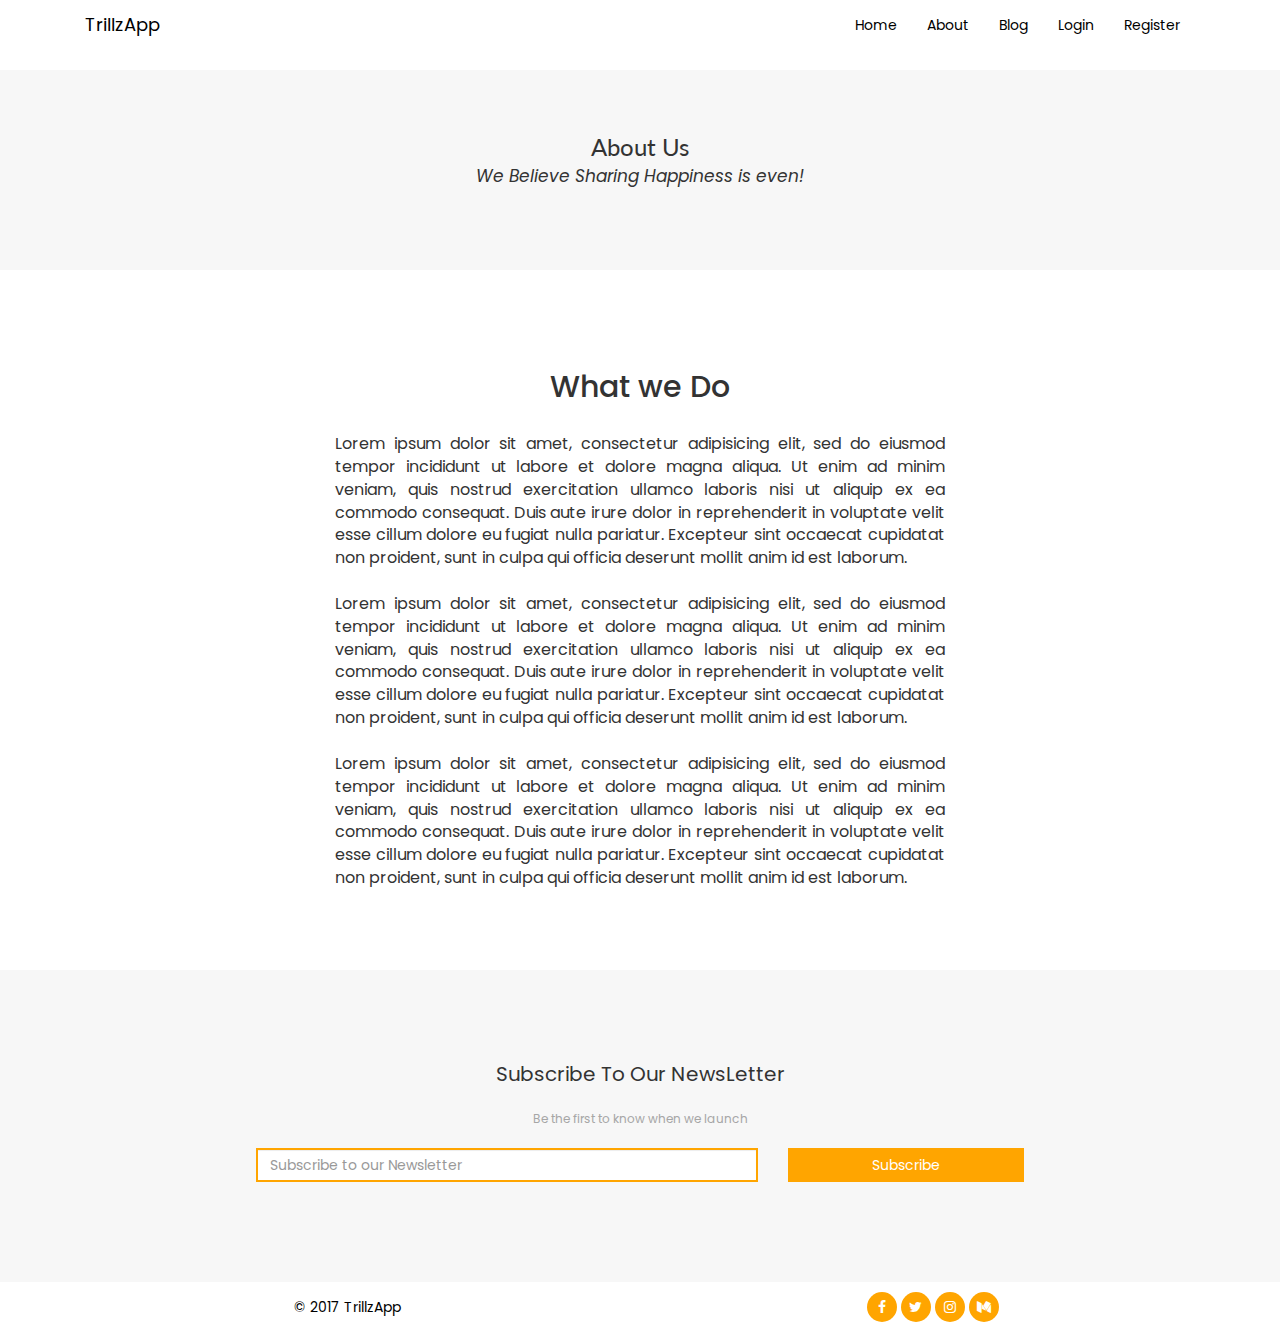
<file: about.html>
<!DOCTYPE html>
<html lang="en">
  <head>
    <meta charset="utf-8">
    <meta http-equiv="X-UA-Compatible" content="IE=edge">
    <meta name="viewport" content="width=device-width, initial-scale=1">
    <!-- The above 3 meta tags *must* come first in the head; any other head content must come *after* these tags -->
    <meta name="description" content="">
    <meta name="author" content="">
    <link rel="icon" href="/favicon.ico">

    <title>TrillpzApp - Login Page</title>

    <!-- Bootstrap core CSS -->
    <link href="assets/bs/css/bootstrap.css" rel="stylesheet">
    <link href="assets/fa/css/font-awesome.css" rel="stylesheet">
    <link rel="stylesheet" type="text/css" href="assets/styles/style.css">

    <!-- custom fonts -->
		<link rel="stylesheet" type="text/css" href="//fonts.googleapis.com/css?family=Lato" />
	    <link rel="stylesheet" type="text/css" href="//fonts.googleapis.com/css?family=Roboto" />
	    <link rel="stylesheet" type="text/css" href="//fonts.googleapis.com/css?family=Poppins" />
	    <link rel="stylesheet" type="text/css" href="//fonts.googleapis.com/css?family=Satisfy" />

	    <link rel="stylesheet" type="text/css" href="plugins/slick.css">
	    <link rel="stylesheet" type="text/css" href="plugins/slick-theme.css">

    
  </head>

  <body>
  		<style type="text/css">
  			.navbar-default .navbar-toggle .icon-bar
  			{
  				background: black !important;
  			}
  			.navbar-default .vv .icon-bar
  			{
  				background: black !important;
  			}
  			.navbar-default .navbar-toggle:hover, .navbar-default .navbar-toggle:focus
  			{
  				background-color: transparent;
  			}
  			.navbar-default .vv:hover, .navbar-default .vv:focus
  			{
  				background-color: transparent;
  			}
  		</style>

  		<section id="section1" style="background: white !important; color: black !important; height: 100% !important">
  			<div class="container">
  				<!-- nav section -->
  				<nav class="navbar navbar-default" role="navigation" id="nav">
  					<div class="container-fluid">
  						<!-- Brand and toggle get grouped for better mobile display -->
  						<div class="navbar-header">
  							<button type="button" class="navbar-toggle" data-toggle="collapse" data-target=".navbar-ex1-collapse" style="border: 0px !important">
  								<span class="sr-only">Toggle navigation</span>
  								<span class="icon-bar" style="color: white !important"></span>
  								<span class="icon-bar"></span>
  								<span class="icon-bar"></span>
  							</button>
  							<a class="navbar-brand" href="#" style="color: black !important">TrillzApp</a>
  						</div>
  				
  						<!-- Collect the nav links, forms, and other content for toggling -->
  						<div class="collapse navbar-collapse navbar-ex1-collapse">
  						
  					<ul class="nav navbar-nav navbar-right">
                  <li><a href="#" class="header_main_link" style="color: black !important">Home</a></li>
                  <li><a href="about.html" class="header_main_link" style="color: black !important">About</a></li>
                  <li><a href="http://trillzapp.blogspot.com" class="header_main_link" style="color: black !important">Blog</a></li>
                  <li><a href="login.html" class="header_main_link" style="color: black !important">Login</a></li>
                  <li><a href="register.html" class="header_main_link" style="color: black !important">Register</a></li>

                  
                </ul>
  						</div><!-- /.navbar-collapse -->
  					</div>
  				</nav>


  				<!-- nav end -->
  			</div>

  			<!-- external styles -->
  				<style type="text/css">
  					button#but
					{
				background: orange !important;
				border-radius: 30px;
				height: 30px;
				width: 30px;
				border:none;
				outline: none;
				color: white
				}
  				</style>

  			<!--end -->

  			  	<nav class="navbar navbar-default" id="menu" style=" display: none; color: black !important; height: 60px; position: fixed; top:0px; z-index: 9999; width: 100%; border-bottom:white; border-radius: 0px !important; background: white;">
					<div class="container">
						<div class="navbar-header">
							<button type="button" class="navbar-toggle vv collapsed" style="border-color:none;" data-toggle="collapsed" data-target="#header" aria-expanded="false" style="border:0px !important">
								<span  class="sr-only">Toggle navigation</span>
						        <span style="color: white;" class="icon-bar"></span>
						        <span class="icon-bar"></span>
						        <span class="icon-bar"></span>
							</button>
							<a href="" class="navbar-brand" style="color: black !important">
								TrillzApp
							</a>
						</div>
						<div class="collapse navbar-collapse" id="header_menu">
							<ul class="nav navbar-nav navbar-right">
                  <li><a href="index.html" class="header_main_link" style="color: black !important">Home</a></li>
                  <li><a href="about.html" class="header_main_link" style="color: black !important">About</a></li>
                  <li><a href="http://trillzapp.blogspot.com" class="header_main_link" style="color: black !important">Blog</a></li>
                  <li><a href="login.html" class="header_main_link" style="color: black !important">Login</a></li>
                  <li><a href="register.html" class="header_main_link" style="color: black !important">Register</a></li>
                </ul>



						</div>
					</div>
				</nav>

  		</section>

      <section id="textSection" style="background-color: rgb(247, 247, 247) !important; height: 200px">
        <center>
          <br><br><br>
          <span style="font-size: 24px; font-family: 'Lato';">About Us</span>
          <br>
          <span style="font-style: italic; font-size: 17px;">We Believe Sharing Happiness is even!</span>
        </center>
      </section>


      <section id="loginBox">
        <div class="container" style="width: 50%">
          <center>
          <br><br><br><br>
            <h2>What we Do</h2>
            <br>

            <span style="text-align: justify !important; float: left !important; font-size: 16px">
              Lorem ipsum dolor sit amet, consectetur adipisicing elit, sed do eiusmod
              tempor incididunt ut labore et dolore magna aliqua. Ut enim ad minim veniam,
              quis nostrud exercitation ullamco laboris nisi ut aliquip ex ea commodo
              consequat. Duis aute irure dolor in reprehenderit in voluptate velit esse
              cillum dolore eu fugiat nulla pariatur. Excepteur sint occaecat cupidatat non
              proident, sunt in culpa qui officia deserunt mollit anim id est laborum.
              <br><br>
              Lorem ipsum dolor sit amet, consectetur adipisicing elit, sed do eiusmod
              tempor incididunt ut labore et dolore magna aliqua. Ut enim ad minim veniam,
              quis nostrud exercitation ullamco laboris nisi ut aliquip ex ea commodo
              consequat. Duis aute irure dolor in reprehenderit in voluptate velit esse
              cillum dolore eu fugiat nulla pariatur. Excepteur sint occaecat cupidatat non
              proident, sunt in culpa qui officia deserunt mollit anim id est laborum.
              <br><br>
              Lorem ipsum dolor sit amet, consectetur adipisicing elit, sed do eiusmod
              tempor incididunt ut labore et dolore magna aliqua. Ut enim ad minim veniam,
              quis nostrud exercitation ullamco laboris nisi ut aliquip ex ea commodo
              consequat. Duis aute irure dolor in reprehenderit in voluptate velit esse
              cillum dolore eu fugiat nulla pariatur. Excepteur sint occaecat cupidatat non
              proident, sunt in culpa qui officia deserunt mollit anim id est laborum.
            </span>
            <br><br>
          </center>
        </div>
      </section>
      <br><br><br><br>

      <section class="subscribe" style="padding-bottom: 100px; padding-top: 50px; background: #f7f7f7; height: 100%">
      <div class="container">
        <center>
            <br><br>
            <span class="section_header">Subscribe To Our NewsLetter</span>
            <br><br>

            <span class="section_sub section_center">Be the first to know when we launch</span>

            <br><br>

            <center >
              <div class="row email_sec" style="width: 70%">
                  <div class="col-lg-8 col-sm-12 col-xs-12 col-md-12 cl121" >
                    <input type="email" name="email" placeholder="Subscribe to our Newsletter" class="form-control form__" style="width: 100% ;border-radius:0px !important; outline: none !important; border: 2px solid orange;">
                  </div>

                  <div class="col-lg-4 col-sm-12 col-xs-12 col-md-12 cl12">
                    <button class="btn btn-success btt btn1" style="width: 100%; border-radius:0px !important; background:orange !important; margin-top: 0px !important; border: 1px solid orange">Subscribe</button>
                  </div>
                </div>
            </center> 

            
        </center>
      </div>
      </section>

      <footer class="footer" style="background: white; color: black !important; padding-top: 10px; padding-bottom: 10px; ">
      <div class="container">
        <div class="row">
        <center>
          <div class="col-sm-6 col-lg-6"  style="padding-top: 5px">
            &copy 2017 TrillzApp
          </div>
        </center> 
          

          <div class="col-sm-6 col-lg-6">
            <!-- Social links -->
            <center>
            <div class="row">
              <button id="but"><i class="fa fa-facebook"></i></button>
              <button id="but"><i class="fa fa-twitter"></i></button>
              <button id="but"><i class="fa fa-instagram"></i></button>
              <button id="but"><i class="fa fa-medium"></i></button>
            </div>
            </center>
          </div>
        </div>
      </div>  
      </footer>

      <footer>
              <script type="text/javascript" src="assets/jquery.js"></script>
          <script type="text/javascript" src="assets/bs/js/bootstrap.js"></script>
          <script type="text/javascript" src="assets/scrollreveal.min.js"></script>
          <script type="text/javascript" src="plugins/slick.js"></script>

             <script type="text/javascript">
                $(document).ready(function()
                {
                  //DO some shit for the navigation..
                  $(window).scroll(function()
                  {
                    //Check the scroll width,,
                    if($(this).scrollTop()>50)
                    {
                      //Ease out..
                      $("#menu").fadeIn(500);
                    }
                    else
                    {
                      $("#menu").fadeOut(500);
                    }
                  });
                });
              </script>
      </footer>
      </body>

      </html>
</file>
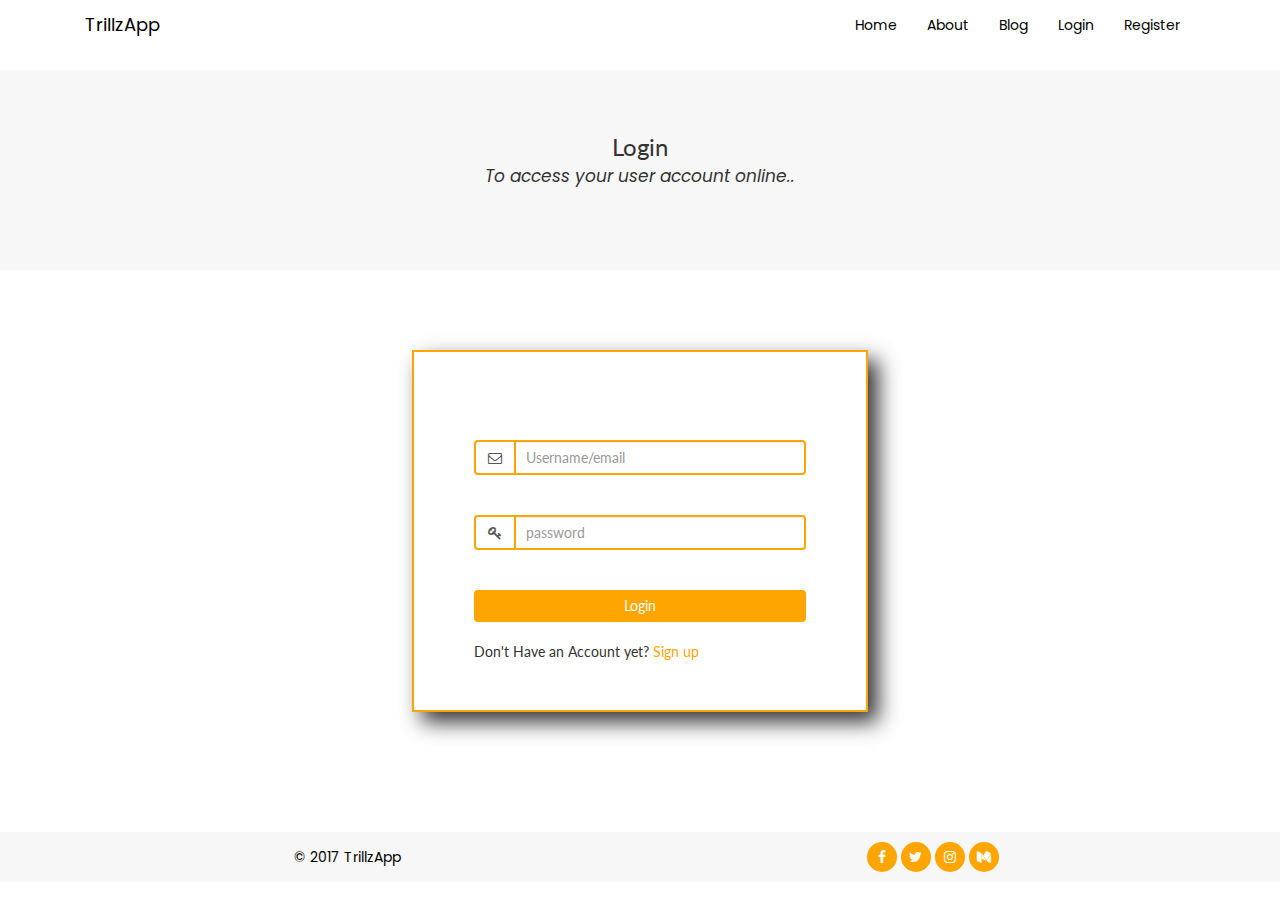
<file: login.html>
<!DOCTYPE html>
<html lang="en">
  <head>
    <meta charset="utf-8">
    <meta http-equiv="X-UA-Compatible" content="IE=edge">
    <meta name="viewport" content="width=device-width, initial-scale=1">
    <!-- The above 3 meta tags *must* come first in the head; any other head content must come *after* these tags -->
    <meta name="description" content="">
    <meta name="author" content="">
    <link rel="icon" href="/favicon.ico">

    <title>TrillpzApp - Login Page</title>

    <!-- Bootstrap core CSS -->
    <link href="assets/bs/css/bootstrap.css" rel="stylesheet">
    <link href="assets/fa/css/font-awesome.css" rel="stylesheet">
    <link rel="stylesheet" type="text/css" href="assets/styles/style.css">

    <!-- custom fonts -->
		<link rel="stylesheet" type="text/css" href="//fonts.googleapis.com/css?family=Lato" />
	    <link rel="stylesheet" type="text/css" href="//fonts.googleapis.com/css?family=Roboto" />
	    <link rel="stylesheet" type="text/css" href="//fonts.googleapis.com/css?family=Poppins" />
	    <link rel="stylesheet" type="text/css" href="//fonts.googleapis.com/css?family=Satisfy" />

	    <link rel="stylesheet" type="text/css" href="plugins/slick.css">
	    <link rel="stylesheet" type="text/css" href="plugins/slick-theme.css">

    
  </head>

  <body>
  		<style type="text/css">
  			.navbar-default .navbar-toggle .icon-bar
  			{
  				background: black !important;
  			}
  			.navbar-default .vv .icon-bar
  			{
  				background: black !important;
  			}
  			.navbar-default .navbar-toggle:hover, .navbar-default .navbar-toggle:focus
  			{
  				background-color: transparent;
  			}
  			.navbar-default .vv:hover, .navbar-default .vv:focus
  			{
  				background-color: transparent;
  			}
  		</style>

  		<section id="section1" style="background: white !important; color: black !important; height: 100% !important">
  			<div class="container">
  				<!-- nav section -->
  				<nav class="navbar navbar-default" role="navigation" id="nav">
  					<div class="container-fluid">
  						<!-- Brand and toggle get grouped for better mobile display -->
  						<div class="navbar-header">
  							<button type="button" class="navbar-toggle" data-toggle="collapse" data-target=".navbar-ex1-collapse" style="border: 0px !important">
  								<span class="sr-only">Toggle navigation</span>
  								<span class="icon-bar" style="color: white !important"></span>
  								<span class="icon-bar"></span>
  								<span class="icon-bar"></span>
  							</button>
  							<a class="navbar-brand" href="#" style="color: black !important">TrillzApp</a>
  						</div>
  				
  						<!-- Collect the nav links, forms, and other content for toggling -->
  						<div class="collapse navbar-collapse navbar-ex1-collapse">
  						
  							   <ul class="nav navbar-nav navbar-right">
                  <li><a href="#" class="header_main_link" style="color: black !important">Home</a></li>
                  <li><a href="about.html" class="header_main_link" style="color: black !important">About</a></li>
                  <li><a href="http://trillzapp.blogspot.com" class="header_main_link" style="color: black !important">Blog</a></li>
                  <li><a href="login.html" class="header_main_link" style="color: black !important">Login</a></li>
                  <li><a href="register.html" class="header_main_link" style="color: black !important">Register</a></li>

                  
                </ul>
  						</div><!-- /.navbar-collapse -->
  					</div>
  				</nav>


  				<!-- nav end -->
  			</div>

  			<!-- external styles -->
  				<style type="text/css">
  					button#but
					{
				background: orange !important;
				border-radius: 30px;
				height: 30px;
				width: 30px;
				border:none;
				outline: none;
				color: white
				}
  				</style>

  			<!--end -->

  			  	<nav class="navbar navbar-default" id="menu" style=" display: none; color: black !important; height: 60px; position: fixed; top:0px; z-index: 9999; width: 100%; border-bottom:white; border-radius: 0px !important; background: white;">
					<div class="container">
						<div class="navbar-header">
							<button type="button" class="navbar-toggle vv collapsed" style="border-color:none;" data-toggle="collapsed" data-target="#header" aria-expanded="false" style="border:0px !important">
								<span  class="sr-only">Toggle navigation</span>
						        <span style="color: white;" class="icon-bar"></span>
						        <span class="icon-bar"></span>
						        <span class="icon-bar"></span>
							</button>
							<a href="" class="navbar-brand" style="color: black !important">
								TrillzApp
							</a>
						</div>
						<div class="collapse navbar-collapse" id="header_menu">
							<ul class="nav navbar-nav navbar-right">
                  <li><a href="#" class="header_main_link" style="color: black !important">Home</a></li>
                  <li><a href="#" class="header_main_link" style="color: black !important">About</a></li>
                  <li><a href="#" class="header_main_link" style="color: black !important">Blog</a></li>
                  <li><a href="login.html" class="header_main_link" style="color: black !important">Login</a></li>
                  <li><a href="register.html" class="header_main_link" style="color: black !important">Register</a></li>
                </ul>

						</div>
					</div>
				</nav>

  		</section>

      <section id="textSection" style="background-color: rgb(247, 247, 247) !important; height: 200px">
        <center>
          <br><br><br>
          <span style="font-size: 24px; font-family: 'Lato';">Login</span>
          <br>
          <span style="font-style: italic; font-size: 17px;">To access your user account online..</span>
        </center>
      </section>


      <section id="loginBox">
        <div class="container">
          <center>
          <br><br><br><br>
          <div class="jumbotron" id="jumfire_login" style="width: 40%; background:white !important; border:2px solid orange !important; height: 100%; border-radius: 0px !important; box-shadow: 10px 10px 20px 0px">
           
            <br><br>

            <div class="input-group">
              <span class="input-group-addon" id="basic-addon1" style="background:transparent !important; border: 2px solid orange; border-right: 0px !important; border-radius: none !important">
                <i class="fa fa-envelope-o"></i>
              </span>
              <input type="text" class="form-control" placeholder="Username/email" style="float: left !important; width: 100%; height: 35px; border: 2px solid orange; padding-left: 10px; font-family: 'Lato';" aria-describedby="basic-addon1">
            </div>

            <br><br>

             <div class="input-group">
              <span class="input-group-addon" id="basic-addon1" style="background:transparent !important; border: 2px solid orange; border-right: 0px !important; border-radius: none !important">
                <i class="fa fa-key"></i>
              </span>
              <input type="text" class="form-control" placeholder="password" style="float: left !important; width: 100%; height: 35px; border: 2px solid orange; padding-left: 10px; font-family: 'Lato';" aria-describedby="basic-addon1">
            </div>

            <br><br>

            <button class="btn btn-success" style="font-family: 'Lato'; width: 100%; background-color: orange !important; border: 0px !important">Login</button>

            <br><br>

            <span style="float: left !important; font-family: 'Lato';">Don't Have an Account yet? <a href="#"><span style="color: orange !important">Sign up</span></a>
            </span>
            <br>
          </div>
          </center>
        </div>
      </section>
      <br><br>

      <footer class="footer" style="background: #f7f7f7; color: black !important; padding-top: 10px; padding-bottom: 10px; margin-top: 50px">
      <div class="container">
        <div class="row">
        <center>
          <div class="col-sm-6 col-lg-6"  style="padding-top: 5px">
            &copy 2017 TrillzApp
          </div>
        </center> 
          

          <div class="col-sm-6 col-lg-6">
            <!-- Social links -->
            <center>
            <div class="row">
              <button id="but"><i class="fa fa-facebook"></i></button>
              <button id="but"><i class="fa fa-twitter"></i></button>
              <button id="but"><i class="fa fa-instagram"></i></button>
              <button id="but"><i class="fa fa-medium"></i></button>
            </div>
            </center>
          </div>
        </div>
      </div>  
      </footer>

      <footer>
              <script type="text/javascript" src="assets/jquery.js"></script>
          <script type="text/javascript" src="assets/bs/js/bootstrap.js"></script>
          <script type="text/javascript" src="assets/scrollreveal.min.js"></script>
          <script type="text/javascript" src="plugins/slick.js"></script>

             <script type="text/javascript">
                $(document).ready(function()
                {
                  //DO some shit for the navigation..
                  $(window).scroll(function()
                  {
                    //Check the scroll width,,
                    if($(this).scrollTop()>50)
                    {
                      //Ease out..
                      $("#menu").fadeIn(500);
                    }
                    else
                    {
                      $("#menu").fadeOut(500);
                    }
                  });
                });
              </script>
      </footer>
      </body>

      </html>
</file>
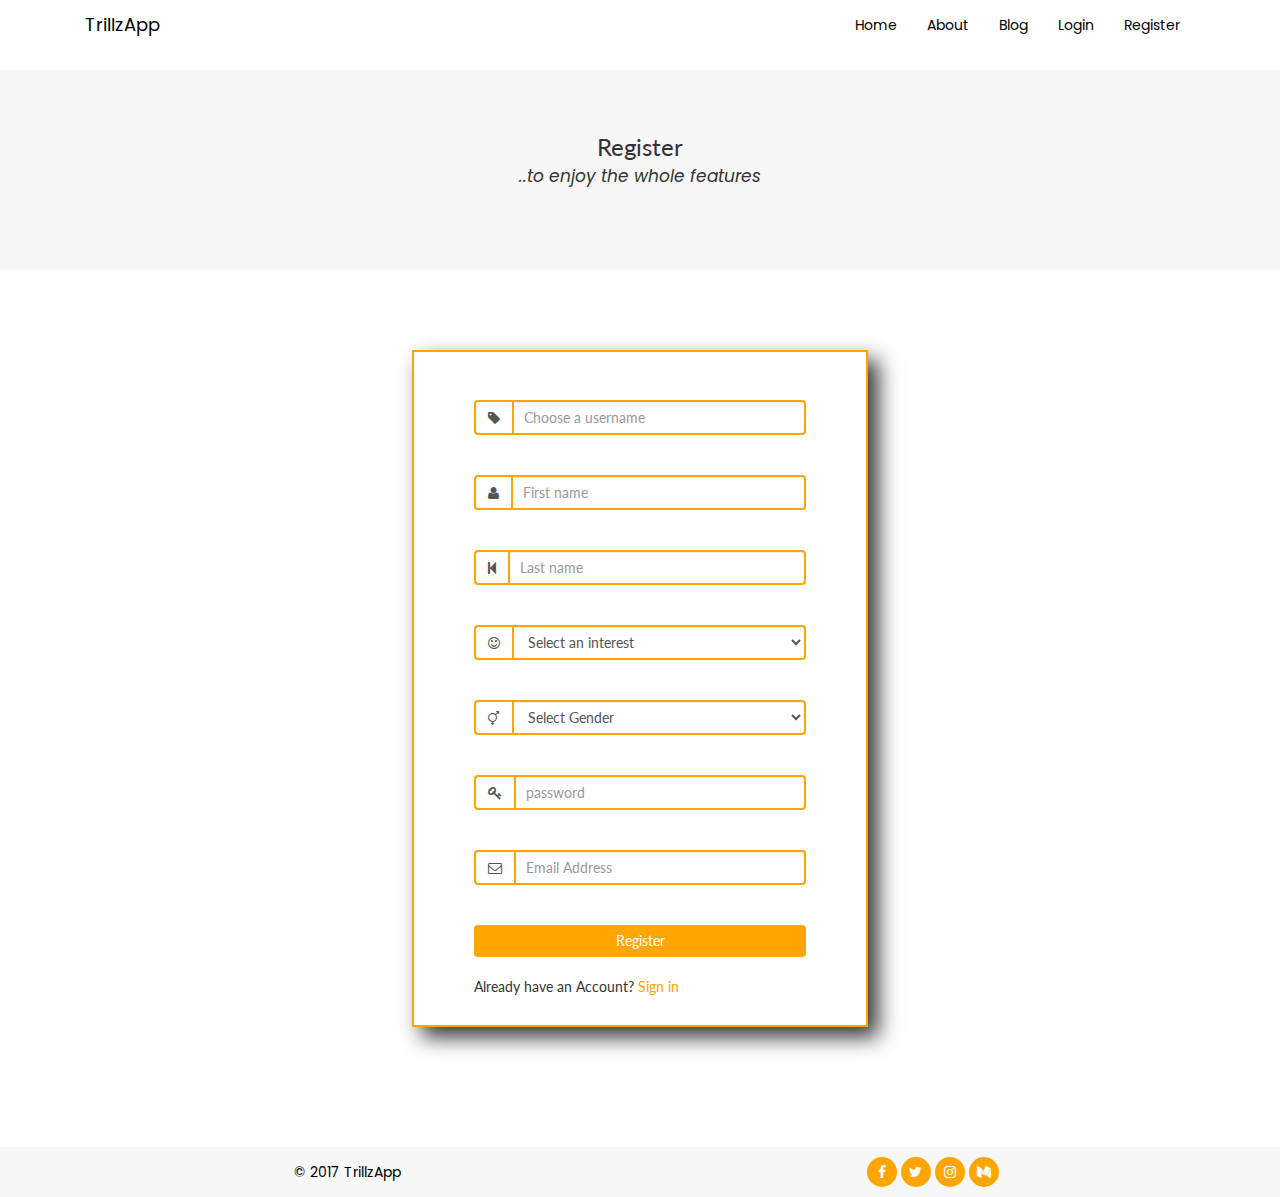
<file: register.html>
<!DOCTYPE html>
<html lang="en">
  <head>
    <meta charset="utf-8">
    <meta http-equiv="X-UA-Compatible" content="IE=edge">
    <meta name="viewport" content="width=device-width, initial-scale=1">
    <!-- The above 3 meta tags *must* come first in the head; any other head content must come *after* these tags -->
    <meta name="description" content="">
    <meta name="author" content="">
    <link rel="icon" href="/favicon.ico">

    <title>TrillpzApp - Register for an Account</title>

    <!-- Bootstrap core CSS -->
    <link href="assets/bs/css/bootstrap.css" rel="stylesheet">
    <link href="assets/fa/css/font-awesome.css" rel="stylesheet">
    <link rel="stylesheet" type="text/css" href="assets/styles/style.css">

    <!-- custom fonts -->
		<link rel="stylesheet" type="text/css" href="//fonts.googleapis.com/css?family=Lato" />
	    <link rel="stylesheet" type="text/css" href="//fonts.googleapis.com/css?family=Roboto" />
	    <link rel="stylesheet" type="text/css" href="//fonts.googleapis.com/css?family=Poppins" />
	    <link rel="stylesheet" type="text/css" href="//fonts.googleapis.com/css?family=Satisfy" />

	    <link rel="stylesheet" type="text/css" href="plugins/slick.css">
	    <link rel="stylesheet" type="text/css" href="plugins/slick-theme.css">

    
  </head>

  <body>
  		<style type="text/css">
  			.navbar-default .navbar-toggle .icon-bar
  			{
  				background: black !important;
  			}
  			.navbar-default .vv .icon-bar
  			{
  				background: black !important;
  			}
  			.navbar-default .navbar-toggle:hover, .navbar-default .navbar-toggle:focus
  			{
  				background-color: transparent;
  			}
  			.navbar-default .vv:hover, .navbar-default .vv:focus
  			{
  				background-color: transparent;
  			}
  		</style>

  		<section id="section1" style="background: white !important; color: black !important; height: 100% !important">
  			<div class="container">
  				<!-- nav section -->
  				<nav class="navbar navbar-default" role="navigation" id="nav">
  					<div class="container-fluid">
  						<!-- Brand and toggle get grouped for better mobile display -->
  						<div class="navbar-header">
  							<button type="button" class="navbar-toggle" data-toggle="collapse" data-target=".navbar-ex1-collapse" style="border: 0px !important">
  								<span class="sr-only">Toggle navigation</span>
  								<span class="icon-bar" style="color: white !important"></span>
  								<span class="icon-bar"></span>
  								<span class="icon-bar"></span>
  							</button>
  							<a class="navbar-brand" href="#" style="color: black !important">TrillzApp</a>
  						</div>
  				
  						<!-- Collect the nav links, forms, and other content for toggling -->
  						<div class="collapse navbar-collapse navbar-ex1-collapse">
  						
  							   <ul class="nav navbar-nav navbar-right">
                  <li><a href="#" class="header_main_link" style="color: black !important">Home</a></li>
                  <li><a href="about.html" class="header_main_link" style="color: black !important">About</a></li>
                  <li><a href="http://trillzapp.blogspot.com" class="header_main_link" style="color: black !important">Blog</a></li>
                  <li><a href="login.html" class="header_main_link" style="color: black !important">Login</a></li>
                  <li><a href="register.html" class="header_main_link" style="color: black !important">Register</a></li>

                  
                </ul>
  						</div><!-- /.navbar-collapse -->
  					</div>
  				</nav>


  				<!-- nav end -->
  			</div>

  			<!-- external styles -->
  				<style type="text/css">
  					button#but
					{
				background: orange !important;
				border-radius: 30px;
				height: 30px;
				width: 30px;
				border:none;
				outline: none;
				color: white
				}
  				</style>

  			<!--end -->

  			  	<nav class="navbar navbar-default" id="menu" style=" display: none; color: white !important; height: 60px; position: fixed; top:0px; z-index: 9999; width: 100%; border-bottom:white; border-radius: 0px !important; background: white !important;">
					<div class="container">
						<div class="navbar-header">
							<button type="button" class="navbar-toggle vv collapsed" style="border-color:none;" data-toggle="collapsed" data-target="#header" aria-expanded="false" style="border:0px !important">
								<span  class="sr-only">Toggle navigation</span>
						        <span style="color: white;" class="icon-bar"></span>
						        <span class="icon-bar"></span>
						        <span class="icon-bar"></span>
							</button>
							<a href="" class="navbar-brand" style="color: black !important">
								TrillzApp
							</a>
						</div>
						<div class="collapse navbar-collapse" id="header_menu">
							<ul class="nav navbar-nav navbar-right">
                  <li><a href="#" class="header_main_link" style="color: black !important">Home</a></li>
                  <li><a href="#" class="header_main_link" style="color: black !important">About</a></li>
                  <li><a href="#" class="header_main_link" style="color: black !important">Blog</a></li>
                  <li><a href="login.html" class="header_main_link" style="color: black !important">Login</a></li>
                  <li><a href="register.html" class="header_main_link" style="color: black !important">Register</a></li>
                </ul>

						</div>
					</div>
				</nav>

  		</section>

      <section id="textSection" style="background-color: rgb(247, 247, 247) !important; height: 200px">
        <center>
          <br><br><br>
          <span style="font-size: 24px; font-family: 'Lato';">Register</span>
          <br>
          <span style="font-style: italic; font-size: 17px;">..to enjoy the whole features</span>
        </center>
      </section>


      <section id="loginBox">
        <div class="container">
          <center>
          <br><br><br><br>
          <div class="jumbotron" id="jumfire_login" style="width: 40%; background:white !important; border:2px solid orange !important; height: auto; border-radius: 0px !important; box-shadow: 10px 10px 20px 0px"">
           
            

            <div class="input-group">
              <span class="input-group-addon" id="basic-addon1" style="background:transparent !important; border: 2px solid orange; border-right: 0px !important; border-radius: none !important">
                <i class="fa fa-tag"></i>
              </span>
              <input type="text" class="form-control" placeholder="Choose a username" style="float: left !important; width: 100%; height: 35px; border: 2px solid orange; padding-left: 10px; font-family: 'Lato';" aria-describedby="basic-addon1">
            </div>

            <br><br>

             <div class="input-group">
              <span class="input-group-addon" id="basic-addon1" style="background:transparent !important; border: 2px solid orange; border-right: 0px !important; border-radius: none !important">
                <i class="fa fa-user"></i>
              </span>
              <input type="text" class="form-control" placeholder="First name" style="float: left !important; width: 100%; height: 35px; border: 2px solid orange; padding-left: 10px; font-family: 'Lato';" aria-describedby="basic-addon1">
            </div>

            <br><br>

            <div class="input-group">
              <span class="input-group-addon" id="basic-addon1" style="background:transparent !important; border: 2px solid orange; border-right: 0px !important; border-radius: none !important">
                <i class="fa fa-step-backward"></i>
              </span>
              <input type="text" class="form-control" placeholder="Last name" style="float: left !important; width: 100%; height: 35px; border: 2px solid orange; padding-left: 10px; font-family: 'Lato';" aria-describedby="basic-addon1">
            </div>

            <br><br>

            <div class="input-group">
              <span class="input-group-addon" id="basic-addon1" style="background:transparent !important; border: 2px solid orange; border-right: 0px !important; border-radius: none !important">
                <i class="fa fa-smile-o"></i>
              </span>
              
              <select class="form-control" aria-describedby="basic-addon1" style="float: left !important; width: 100%; height: 35px; border: 2px solid orange; padding-left: 10px; font-family: 'Lato';" >
                <option>Select an interest</option>
              </select>
            </div>

            <br><br>

            <div class="input-group">
              <span class="input-group-addon" id="basic-addon1" style="background:transparent !important; border: 2px solid orange; border-right: 0px !important; border-radius: none !important">
                <i class="fa fa-intersex"></i>
              </span>
              
              <select class="form-control" aria-describedby="basic-addon1" style="float: left !important; width: 100%; height: 35px; border: 2px solid orange; padding-left: 10px; font-family: 'Lato';" >
                <option>Select Gender</option>
              </select>
            </div>

            <br><br>

             <div class="input-group">
              <span class="input-group-addon" id="basic-addon1" style="background:transparent !important; border: 2px solid orange; border-right: 0px !important; border-radius: none !important">
                <i class="fa fa-key"></i>
              </span>
              <input type="text" class="form-control" placeholder="password" style="float: left !important; width: 100%; height: 35px; border: 2px solid orange; padding-left: 10px; font-family: 'Lato';" aria-describedby="basic-addon1">
            </div>

            <br><br>

            <div class="input-group">
              <span class="input-group-addon" id="basic-addon1" style="background:transparent !important; border: 2px solid orange; border-right: 0px !important; border-radius: none !important">
                <i class="fa fa-envelope-o"></i>
              </span>
              <input type="text" class="form-control" placeholder="Email Address" style="float: left !important; width: 100%; height: 35px; border: 2px solid orange; padding-left: 10px; font-family: 'Lato';" aria-describedby="basic-addon1">
            </div>

            <br><br>

            <button class="btn btn-success" style="font-family: 'Lato'; width: 100%; background-color: orange !important; border: 0px !important">Register</button>

            <br><br>

            <span style="float: left !important; font-family: 'Lato';">Already have an Account? <a href="#"><span style="color: orange !important">Sign in</span></a>
            </span>

          </div>
          </center>
        </div>
      </section>
      <br><br>

      <footer class="footer" style="background: #f7f7f7; color: black !important; padding-top: 10px; padding-bottom: 10px; margin-top: 50px">
      <div class="container">
        <div class="row">
        <center>
          <div class="col-sm-6 col-lg-6"  style="padding-top: 5px">
            &copy 2017 TrillzApp
          </div>
        </center> 
          

          <div class="col-sm-6 col-lg-6">
            <!-- Social links -->
            <center>
            <div class="row">
              <button id="but"><i class="fa fa-facebook"></i></button>
              <button id="but"><i class="fa fa-twitter"></i></button>
              <button id="but"><i class="fa fa-instagram"></i></button>
              <button id="but"><i class="fa fa-medium"></i></button>
            </div>
            </center>
          </div>
        </div>
      </div>  
      </footer>

      <footer>
              <script type="text/javascript" src="assets/jquery.js"></script>
          <script type="text/javascript" src="assets/bs/js/bootstrap.js"></script>
          <script type="text/javascript" src="assets/scrollreveal.min.js"></script>
          <script type="text/javascript" src="plugins/slick.js"></script>

             <script type="text/javascript">
                $(document).ready(function()
                {
                  //DO some shit for the navigation..
                  $(window).scroll(function()
                  {
                    //Check the scroll width,,
                    if($(this).scrollTop()>50)
                    {
                      //Ease out..
                      $("#menu").fadeIn(500);
                    }
                    else
                    {
                      $("#menu").fadeOut(500);
                    }
                  });
                });
              </script>
      </footer>
      </body>

      </html>
</file>
<file: assets/styles/style.css>
/** beginning of custom style */
body
{
	font-family: 'Poppins';
	overflow-x: hidden !important;
}
section#section1
{
	height: 600px;
	/**background: url('../../images/back2.jpg') !important; **/
	
}
nav#nav
{
	background: transparent;
	border:0px !important;
	border-radius: 0px !important;
}
div#mainText
{
	padding-top: 150px;
	font-size: 25px;
	font-family: 'Poppins';
}
button.but_size
{
	font-size: 17px;
	font-family: 'Roboto';
	background: transparent;
	border: 1px solid white;
	width: 150px;
	height: 40px;
	color: white;
}
button.but_size:hover
{
	background:orange !important;
	color: white;
	transition: background .5s ease-out;
	border: 1px solid orange;
}
button.size_change:hover
{
	background:transparent !important;
	border:1px solid white !important;
	transition: background .5s ease-out;
}
section.section3
{
	background: rgb(37, 37, 37);
}
.small-text
{
	font-size:15px;
	color: ;
	font-family: 'Poppins'
}
span.section_header
{
	font-family: 'Poppins';
	font-size:20px;
	
}
span.section_sub
{
	font-size: 12px;
	font-family: 'Poppins';
	color: rgb(166, 166, 166);
}
div.shrink_container
{
	width: 65% !important;
	margin-bottom: 50px;
}
div.dip-top
{
	margin-top:20px;
	margin-bottom: 10px;
}
span.circle_background
{
	background-color: orange !important;
	font-size:30px;
	color: white;
	float: center;
	padding-left: 5px;
	height: 50px;
	width: 1000px !important;
	font-family: 'Lato';
}
span.circle-text
{
	font-family: 'Lato';
	font-size: 17px;
	padding-top:10px;

}
.bubble blockquote {
	margin: 10px 10px 0;
	background:orange;
	padding: 60px;
	position: relative;
	border: none;
	border-radius: 8px;
	font-size: 1.25em;
	color: white;
}
.bubble blockquote:before, .bubble blockquote:after {
	content: "\201C";
	position: absolute;
	font-size: 80px;
	padding: 10px;
	line-height: 1;
	color: #1e528e;
}
.bubble blockquote:before {
	top: 0;
	left: 10px;
}
.bubble blockquote:after {
	content: "\201D";
	right: 10px;
	bottom: -.5em;
}
.bubble div {
	width: 0;
	height: 0;
	border-left: 0 solid transparent;
	border-right: 20px solid transparent;
	border-top: 20px solid orange;
	margin: 0 0 0 60px;
	margin-bottom: 10px;
}
.bubble cite {
	padding-left: 20px;
	font-size: 1.5em;
  color:black;
  font-family: 'Satisfy';
}
a.header_main_link
{
	color: white !important;
}
button.icon_sec
{
	background:orange !important;
	
}
span.sub_header_list
{
	font-size: 20px;
}
@media (screen max-width: 980px) {
  .shrink_container {
    display: none;
  }
}
@media screen and (max-width: 732px) {
div.shrink_container {
    width: 100% !important;
    margin-left: 0px !important;
  }
 
 span#mainText
 {
 	display: flex;
 	justify-content: center;
 	align-content: center;
 	align-items: center;
 }
 button.icon_sec
 {
 	margin-right: 20px;
 }
 .small_
 {
 	float: center !important;
 }
 div.dip-top
 {
 	width: 100%;
 	margin-left: 0px !important;
 	padding-left: 0px !important;
 }

 div#jumfire_login
 {
 	width: 100% !important;
 }
 .form__
 {
 	width: 100% !important;
 }
 .btn1
 {
 	width: 100% !important;
 }
}
</file>
